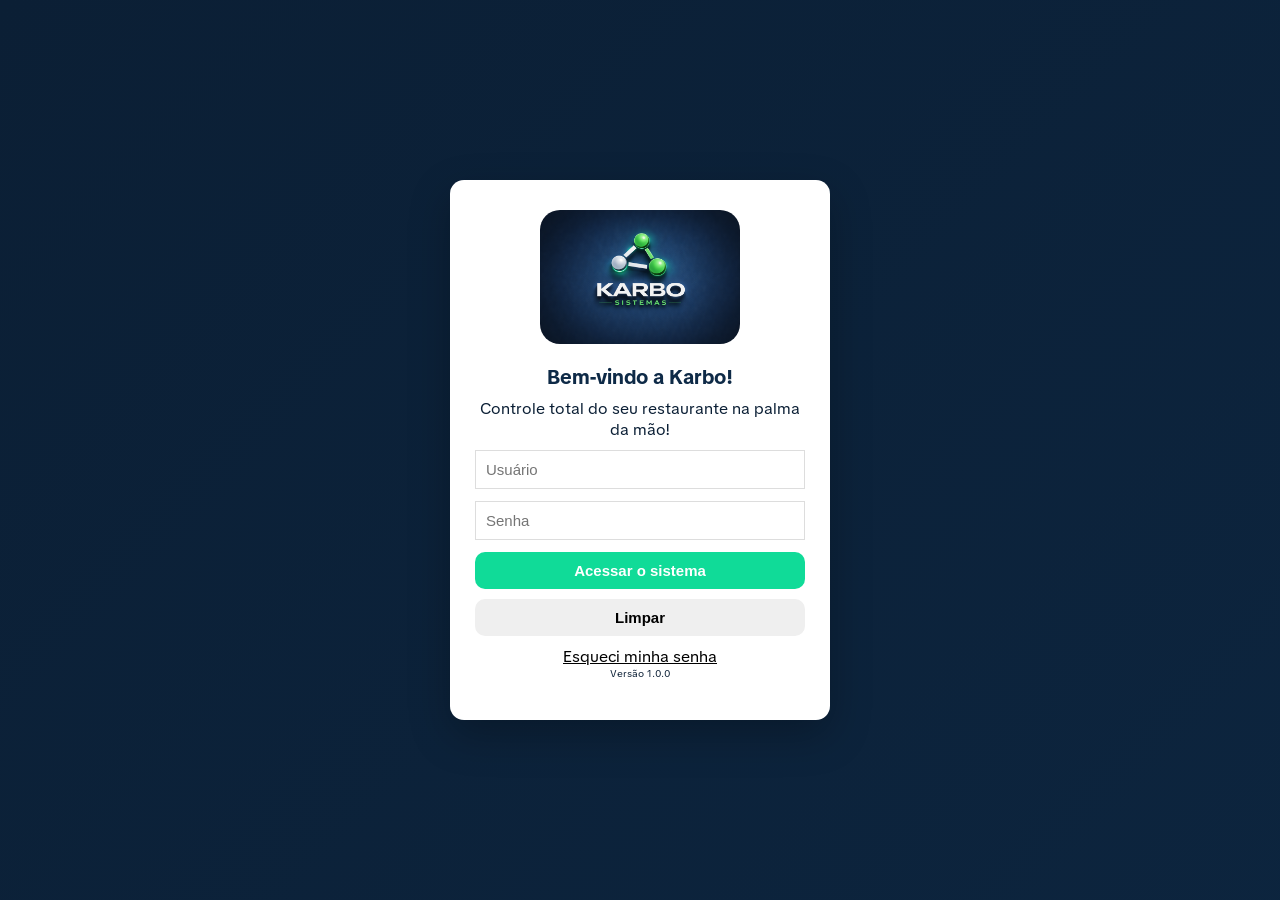
<file: index.html>
<!DOCTYPE html>
<html lang="pt-br">
<head>
    <meta charset="UTF-8">
    <meta name="viewport" content="width=device-width, initial-scale=1.0">
    <link href="https://fonts.googleapis.com/css2?family=TikTok+Sans:opsz,wght@12..36,300..900&display=swap" rel="stylesheet">
    <link rel="stylesheet" href="/css/style.css">
    <title>Tela de Login</title>
</head>
<body>
    <script src="../login.js"></script>
    <div class="login-container">
        <img src="../Imagens/Logo 3d com fundo.png" alt="logo" class="logo">
        <h1>Bem-vindo a Karbo!</h1>
        <p>Controle total do seu restaurante na palma da mão!</p>        
    
        <form onsubmit="return validarLogin()">
            <input type="email" id="usuario" placeholder="Usuário" required>
            <input type="password" id="senha" placeholder="Senha" required>
            <button type="submit">Acessar o sistema</button>
            <button type="reset">Limpar</button>        
        </form>
        <a href="../html/forgot.html" class="forgot">Esqueci minha senha</a>
        <p class="versao">Versão 1.0.0</p>
    </div>
    
</body>

</html>
</file>
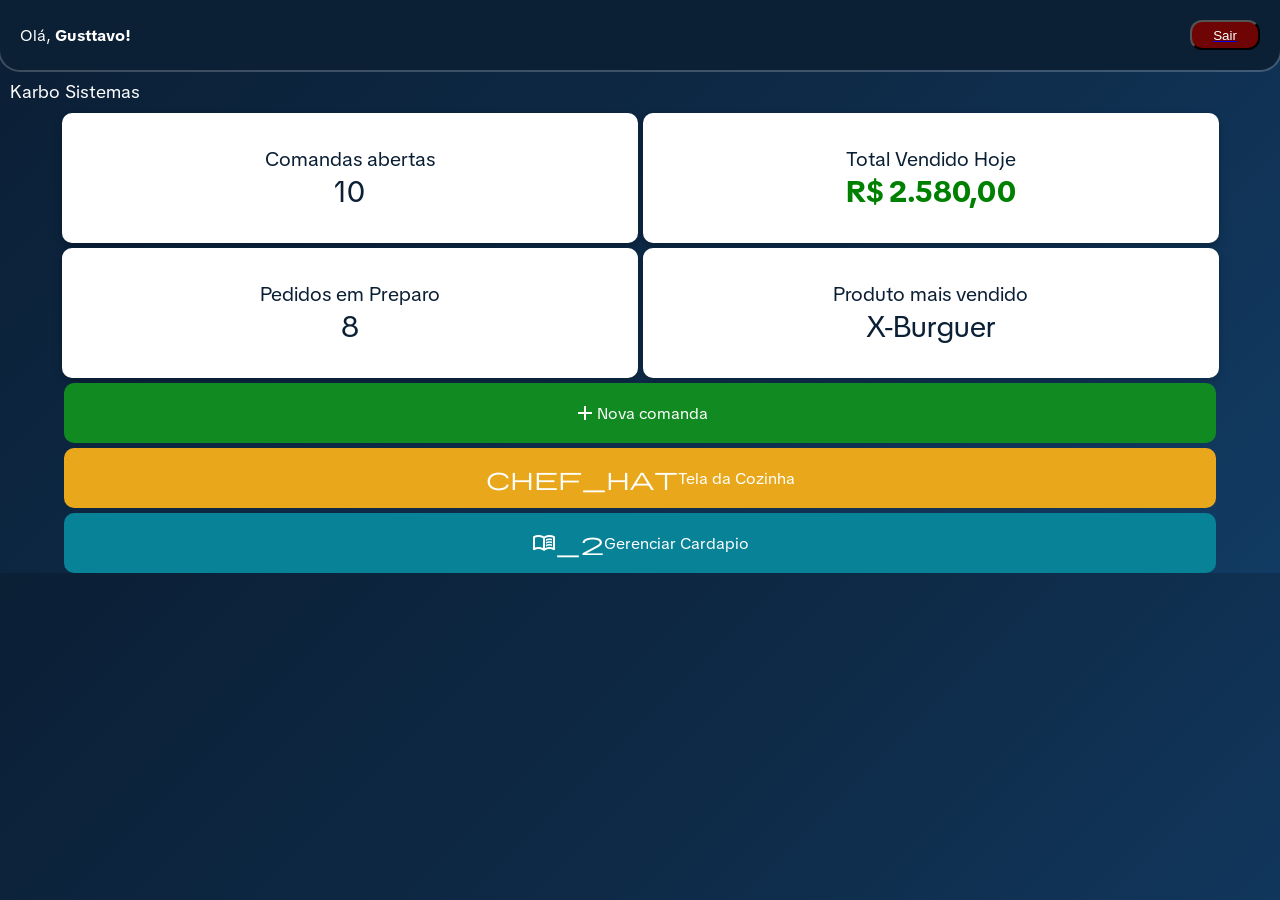
<file: html/adm.html>
<!DOCTYPE html>
<html lang="pt-br">
<head>
    <meta charset="UTF-8">
    <meta name="viewport" content="width=device-width, initial-scale=1.0">
    <link rel="stylesheet" href="../css/adm.css">
    <link href="https://fonts.googleapis.com/css2?family=TikTok+Sans:opsz,wght@12..36,300..900&display=swap" rel="stylesheet">
    <link href="https://fonts.googleapis.com/css2?family=Material+Symbols+Outlined" rel="stylesheet">
    <title>Administrador</title>
</head>
<body>
    <main>
        <div class="container-header">
            <p class="saudacao">Olá, <strong>Gusttavo!</strong></p>
            <a href="index.html"><button class="sair">Sair</button></a>           
        </div>
        <div>
            <p class="rest-name">Karbo Sistemas</p>
        </div>
        <div class="card-container">
            <div class="comandas">
                <p class="titulo">Comandas abertas</p>
                <p class="subtitulo">10</p>
            </div>
            <div class="tot-vendido">
                <p class="titulo">Total Vendido Hoje</p>
                <p class="valor"> <strong>R$ 2.580,00</strong></p>
            </div>
            <div class="ped-preparo">
                <p class="titulo">Pedidos em Preparo</p>
                <p class="subtitulo">8</p>
            </div>
            <div class="prod-mais-vend">
                <p class="titulo">Produto mais vendido</p>
                <p class="subtitulo">X-Burguer</p>
            </div>
            <div class="nova-comanda">
                <span class="material-symbols-outlined">add</span>
                <p> Nova comanda</p>
            </div>

            <div class="tela-cozinha">
                <span class="material-symbols-outlined">chef_hat</span>
                <p> Tela da Cozinha</p>
            </div>
            <div class="cardapio">
                <span class="material-symbols-outlined">menu_book_2</span>
                <p> Gerenciar Cardapio</p>
            </div>
        </div>
    </main>
</body>
</html>
</file>
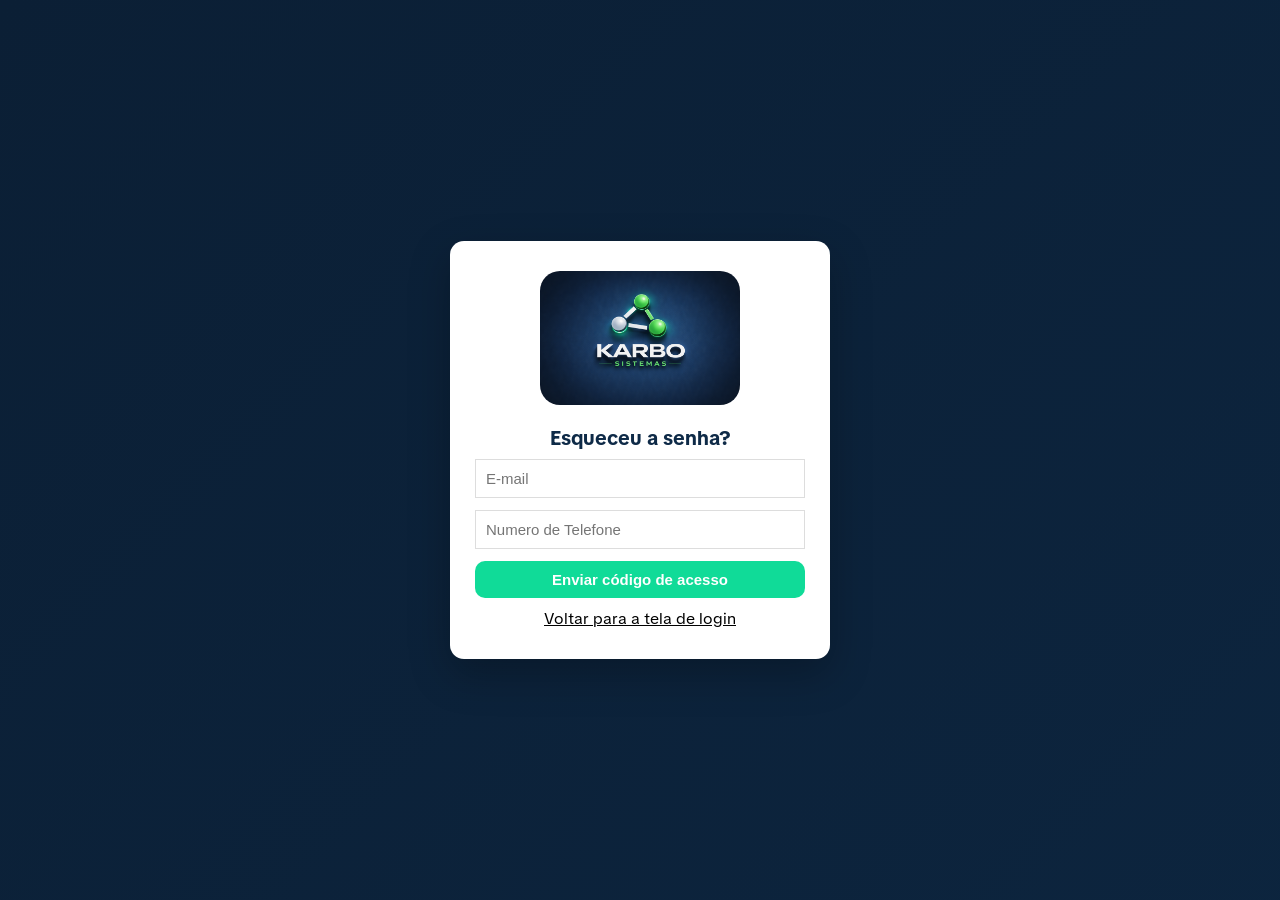
<file: html/forgot.html>
<!DOCTYPE html>
<html lang="pt-br">
<head>
    <meta charset="UTF-8">
    <meta name="viewport" content="width=device-width, initial-scale=1.0">
    <link rel="stylesheet" href="../css/forgot.css">
    <link href="https://fonts.googleapis.com/css2?family=TikTok+Sans:opsz,wght@12..36,300..900&display=swap" rel="stylesheet">
    <title>Esqueceu a senha!</title>
</head>
<body>
    
    <div class="login-container">
        <img src="../Imagens/Logo 3d com fundo.png" alt="logo" class="logo">
        <h1>Esqueceu a senha?</h1>     
    
    <form>
        <input type="email" placeholder="E-mail" required>
        <input type="number" placeholder="Numero de Telefone" required>
        <button type="submit">Enviar código de acesso</button>        
    </form>
    <a href="index.html" class="forgot">Voltar para a tela de login</a>
    </div>
</body>

</html>
</file>
<file: css/style.css>
*{
    margin: 0;
    padding: 0;
    box-sizing: border-box;
}


body{
    font-family: "TikTok Sans", sans-serif;
    background: linear-gradient(135deg, #0B1F35, #0E2A47, #123B63);
    display: flex;
    justify-content: center; /* Centralizar todos os elementos da pagina/body */
    align-items: center;
    min-height: 100vh;
    padding: 20px;
    background-size: 400% 400%;
    animation: fundoAnimado 4s ease infinite;
}
@keyframes fundoAnimado {
    0% {
        background-position: 0% 50%;
    }
    50% {
        background-position: 100% 50%;
    }
    100% {
        background-position: 0% 50%;
    }
}
.login-container{
    background-color: #ffffff; /* cor do fundo do container*/
    color: #0B1F35; /* cor da fonte*/
    border-radius: 14px;
    width: 100%; /* ocupar 100% do espaço da largura*/
    max-width: 380px; /* limitar a largura a 380px*/
    padding: 30px 25px;
    box-shadow: 0 15px 40px rgba(0, 0, 0, 0.25);
    text-align: center;
    animation: fadeIn 1.0s ease-in-out;
}
.logo{
    height: auto; /* altura da logo auto para nao esticar e  acompanhar a largura*/
    width: 200px;    /* largura da logo*/
    border-radius: 20px; /* borda bonitinha*/
    margin: 0 auto 20px;
    display: block;
    
}
h1{
    margin-bottom: 8px;
    color: #0E2A47;
    font-size: 20px;
}
p{
    margin-bottom: 10px;
}
input{
    width: 100%;
    padding: 10px;
    margin-bottom: 12px;
    border: 0.5px solid #ddd;
    font-size: 15px;
}

input:focus{
    border-color: #10B981;
    box-shadow: 0 0 0 2px rgba(16, 185, 129, 0.2);
}

button{
    width: 100%;
    padding: 10px;
    border-radius: 10px;
    font-size: 15px;
    font-weight: bold;
    cursor: pointer;
    transition: 0.3s;
    margin-bottom: 10px;
    border: 0.5px;
}

button[type="submit"]{
    background-color: #10db98;
    color: white;
}

button[type="submit"]:hover {
    background-color: #1aa778;
}

.forgot{ /* o esqueceu senha*/
    background-color: white;
    color: black;
    display: flex;
    justify-content: center;
        
}

.forgot:hover {
    text-decoration: underline;
}

.versao{
    font-size: 10px; /*número da versão*/
}


@keyframes fadeIn {
    from {
        opacity: 0;
        transform: translateY(40px);
    }
    to {
        opacity: 1;
        transform: translateY(0);
    }
}
</file>
<file: css/adm.css>
*{
    margin: 0;
    padding: 0;
    box-sizing: border-box;
}

body{
    font-family: "TikTok Sans", sans-serif;
    background: linear-gradient(135deg, #0B1F35, #0E2A47, #123B63);
    color: white;
}

.container-header{
    background-color: #0B1F35;
    width: 100%;
    height: 70px;
    display: flex;
    justify-content: space-between;
    align-items: center;
    padding: 20px;
    border-radius: 0px 0px 20px 20px;
    box-shadow: 0 0 0 2px rgba(255, 255, 255, 0.2);
}

.sair{
    background-color: rgb(110, 4, 4);
    color: white;
    height: 30px;
    width: 70px;
    border-radius: 12px;
    display: flex;
    justify-content: center;
    align-items: center;

    
}
.rest-name{ /*nome do restaurante*/
    padding: 10px;
    font-size: large;
}
.card-container{
    display: flex;
    flex-wrap: wrap; /*quebra de linha dos elementos*/
    justify-content: center;
    gap: 5px;
    
}
.comandas, .tot-vendido, .prod-mais-vend, .ped-preparo{
    background-color: rgb(255, 255, 255);
    color: #0B1F35;
    box-shadow: 
        0 4px 10px rgba(0, 0, 0, 0.15),
        0 2px 4px rgba(0, 0, 0, 0.1);
    border-radius: 10px;
    height: 130px;
    width: 45%;
    padding: 5px;
    text-align: center;
    font-size: large;
    display: flex;
    flex-direction: column;      /* coloca um embaixo do outro */
    justify-content: center;     /* centraliza vertical */
    align-items: center;         /* centraliza horizontal */

}

.titulo{
    font-size: 20px;
        
}

.subtitulo{
    font-size: 30px;
}

.valor{
    font-size: 30px;
    color: green;
}
.nova-comanda, .tela-cozinha,.cardapio {
    background-color: rgb(17, 138, 33);
    color: #ffffff;
    border-radius: 10px;
    height: 60px;
    width: 90%;
    text-align: center;
    display: flex;
    justify-content: center;
    align-items: center;
    
}

.tela-cozinha{
    background-color: rgb(233, 168, 27);
}

.cardapio{
    background-color: rgb(7, 130, 151);
}
</file>
<file: css/forgot.css>
*{
    margin: 0;
    padding: 0;
    box-sizing: border-box;
}


body{
    font-family: "TikTok Sans", sans-serif;
    background: linear-gradient(135deg, #0B1F35, #0E2A47, #123B63);
    display: flex;
    justify-content: center; /* Centralizar todos os elementos da pagina/body */
    align-items: center;
    min-height: 100vh;
    padding: 20px;
    background-size: 400% 400%;
    animation: fundoAnimado 4s ease infinite;
}
@keyframes fundoAnimado {
    0% {
        background-position: 0% 50%;
    }
    50% {
        background-position: 100% 50%;
    }
    100% {
        background-position: 0% 50%;
    }
}
.login-container{
    background-color: #ffffff; /* cor do fundo do container*/
    color: #0B1F35; /* cor da fonte*/
    border-radius: 14px;
    width: 100%; /* ocupar 100% do espaço da largura*/
    max-width: 380px; /* limitar a largura a 380px*/
    padding: 30px 25px;
    box-shadow: 0 15px 40px rgba(0, 0, 0, 0.25);
    text-align: center;
}
.logo{
    height: auto; /* altura da logo auto para nao esticar e  acompanhar a largura*/
    width: 200px;    /* largura da logo*/
    border-radius: 20px; /* borda bonitinha*/
    margin: 0 auto 20px;
    display: block;
    
}
h1{
    margin-bottom: 8px;
    color: #0E2A47;
    font-size: 20px;
}
p{
    margin-bottom: 10px;
}
input{
    width: 100%;
    padding: 10px;
    margin-bottom: 12px;
    border: 0.5px solid #ddd;
    font-size: 15px;
}

input:focus{
    border-color: #10B981;
    box-shadow: 0 0 0 2px rgba(16, 185, 129, 0.2);
}

button{
    width: 100%;
    padding: 10px;
    border-radius: 10px;
    font-size: 15px;
    font-weight: bold;
    cursor: pointer;
    transition: 0.3s;
    margin-bottom: 10px;
    border: 0.5px;
}

button[type="submit"]{
    background-color: #10db98;
    color: white;
}

button[type="submit"]:hover {
    background-color: #1aa778;
}

.forgot{ /* o esqueceu senha*/
    background-color: white;
    color: black;
    display: flex;
    justify-content: center;
        
}

.forgot:hover {
    text-decoration: underline;
}
</file>
